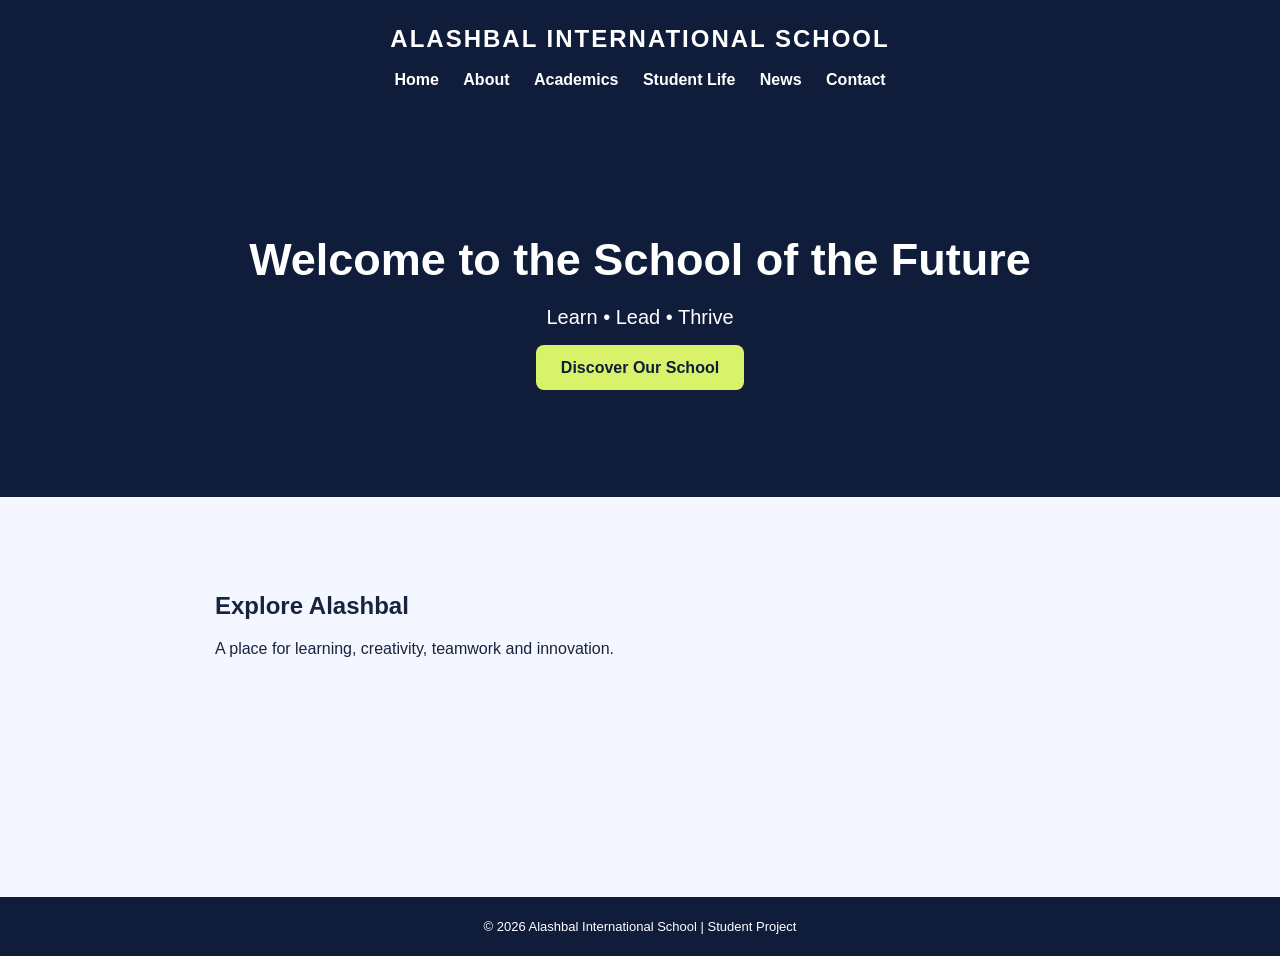
<file: index.html>
<!DOCTYPE html>
<html lang="en">
<head>
    <meta charset="UTF-8">
    <meta name="viewport" content="width=device-width, initial-scale=1.0">
    <title>Alashbal International School</title>
    <link rel="stylesheet" href="style.css">
</head>
<body>

<header>
    <h2>ALASHBAL INTERNATIONAL SCHOOL</h2>
    <nav>
        <a href="index.html">Home</a>
        <a href="about.html">About</a>
        <a href="academics.html">Academics</a>
        <a href="student-life.html">Student Life</a>
        <a href="news.html">News</a>
        <a href="contact.html">Contact</a>
    </nav>
</header>

<section class="hero">
    <h1>Welcome to the School of the Future</h1>
    <p>Learn • Lead • Thrive</p>
    <a class="button" href="about.html">Discover Our School</a>
</section>

<section class="content">
    <h2>Explore Alashbal</h2>
    <p>A place for learning, creativity, teamwork and innovation.</p>
</section>

<footer>© 2026 Alashbal International School | Student Project</footer>

</body>
</html>
</file>
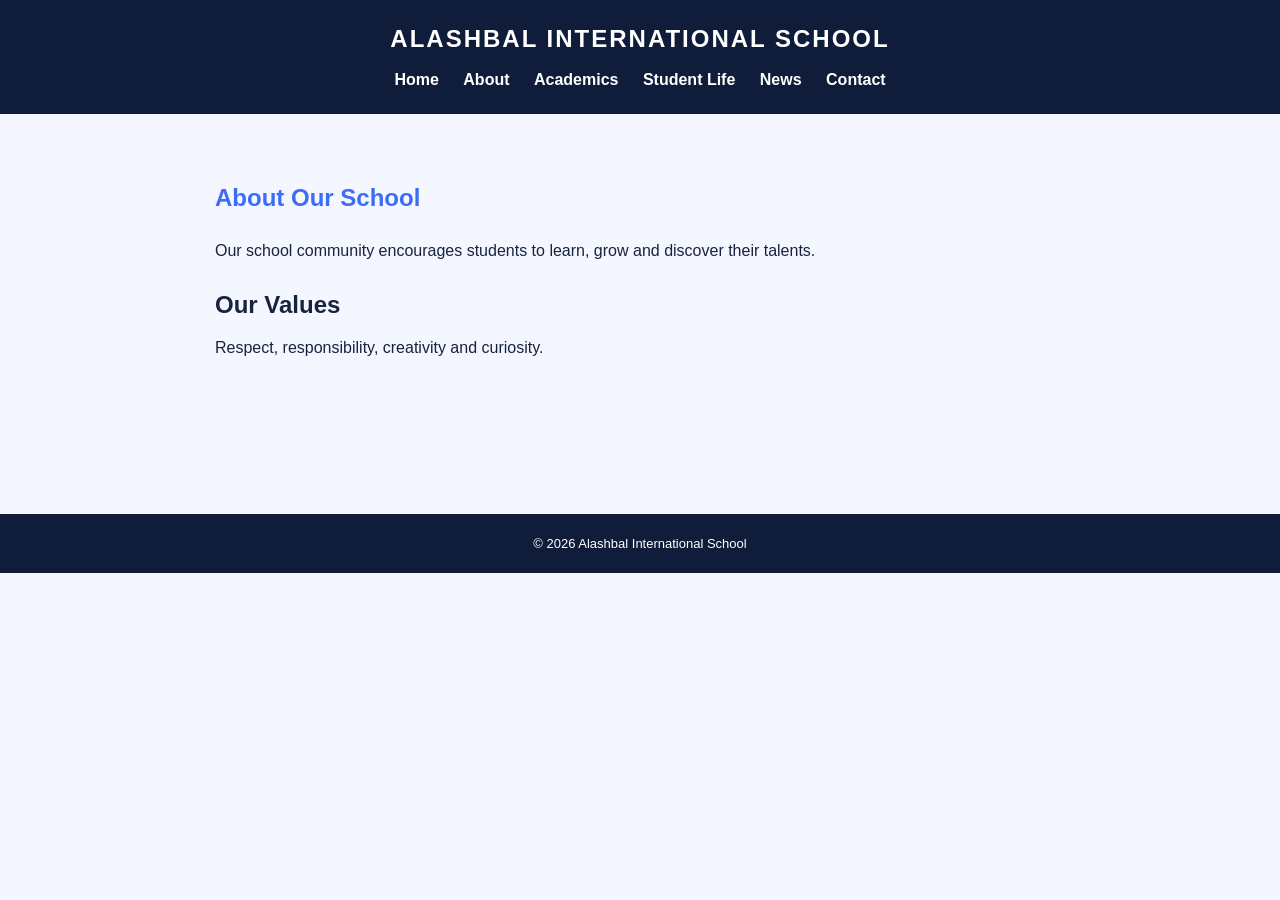
<file: about.html>
<!DOCTYPE html>
<html lang="en">
<head>
    <meta charset="UTF-8">
    <meta name="viewport" content="width=device-width, initial-scale=1.0">
    <title>About Us</title>
    <link rel="stylesheet" href="style.css">
</head>
<body>
<header>
    <h2>ALASHBAL INTERNATIONAL SCHOOL</h2>
    <nav>
        <a href="index.html">Home</a>
        <a href="about.html">About</a>
        <a href="academics.html">Academics</a>
        <a href="student-life.html">Student Life</a>
        <a href="news.html">News</a>
        <a href="contact.html">Contact</a>
    </nav>
</header>

<section class="content">
    <h1>About Our School</h1>
    <p>Our school community encourages students to learn, grow and discover their talents.</p>
    <h2>Our Values</h2>
    <p>Respect, responsibility, creativity and curiosity.</p>
</section>

<footer>© 2026 Alashbal International School</footer>
</body>
</html>
</file>
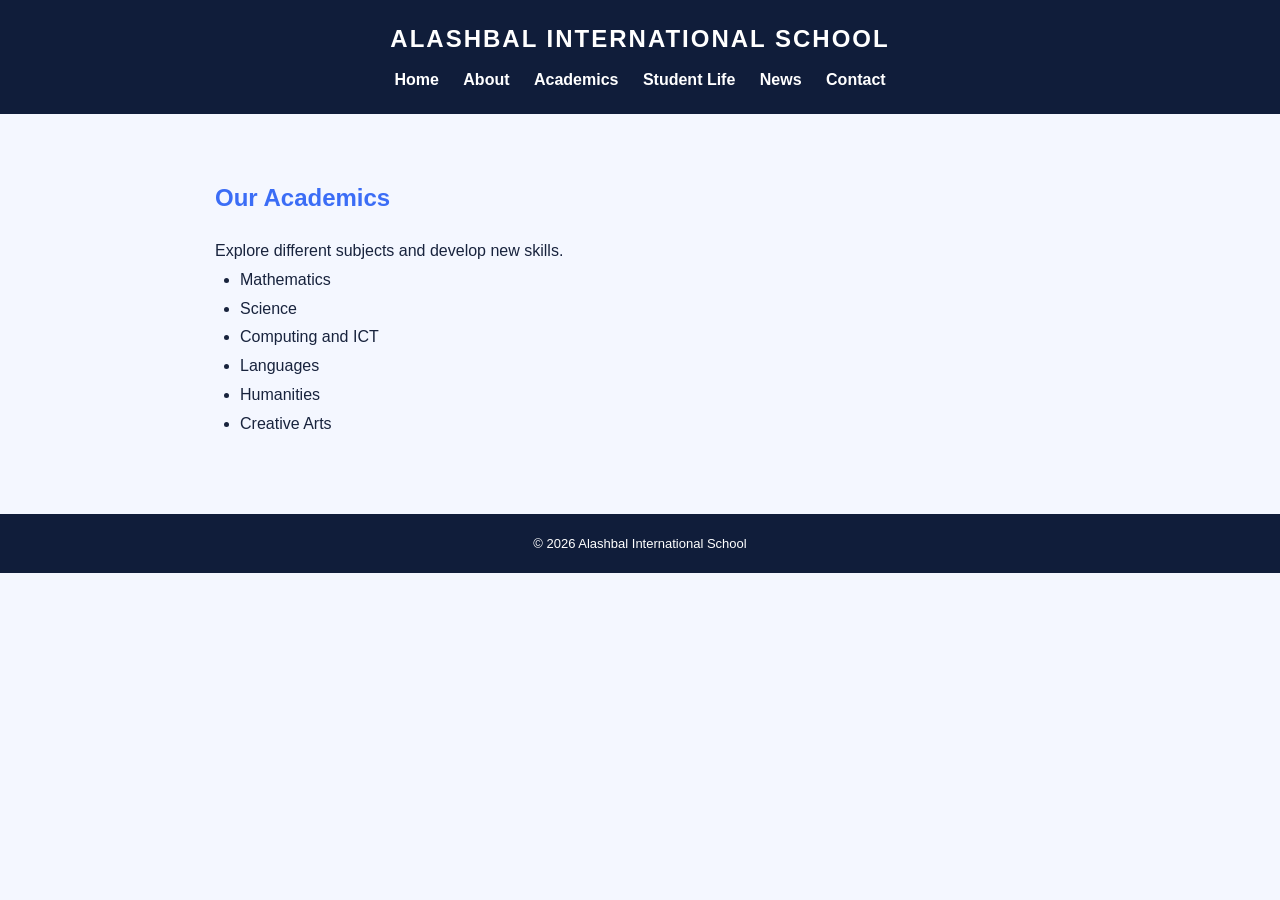
<file: academics.html>
<!DOCTYPE html>
<html lang="en">
<head>
    <meta charset="UTF-8">
    <meta name="viewport" content="width=device-width, initial-scale=1.0">
    <title>Academics</title>
    <link rel="stylesheet" href="style.css">
</head>
<body>
<header>
    <h2>ALASHBAL INTERNATIONAL SCHOOL</h2>
    <nav>
        <a href="index.html">Home</a>
        <a href="about.html">About</a>
        <a href="academics.html">Academics</a>
        <a href="student-life.html">Student Life</a>
        <a href="news.html">News</a>
        <a href="contact.html">Contact</a>
    </nav>
</header>

<section class="content">
    <h1>Our Academics</h1>
    <p>Explore different subjects and develop new skills.</p>
    <ul>
        <li>Mathematics</li>
        <li>Science</li>
        <li>Computing and ICT</li>
        <li>Languages</li>
        <li>Humanities</li>
        <li>Creative Arts</li>
    </ul>
</section>

<footer>© 2026 Alashbal International School</footer>
</body>
</html>
</file>
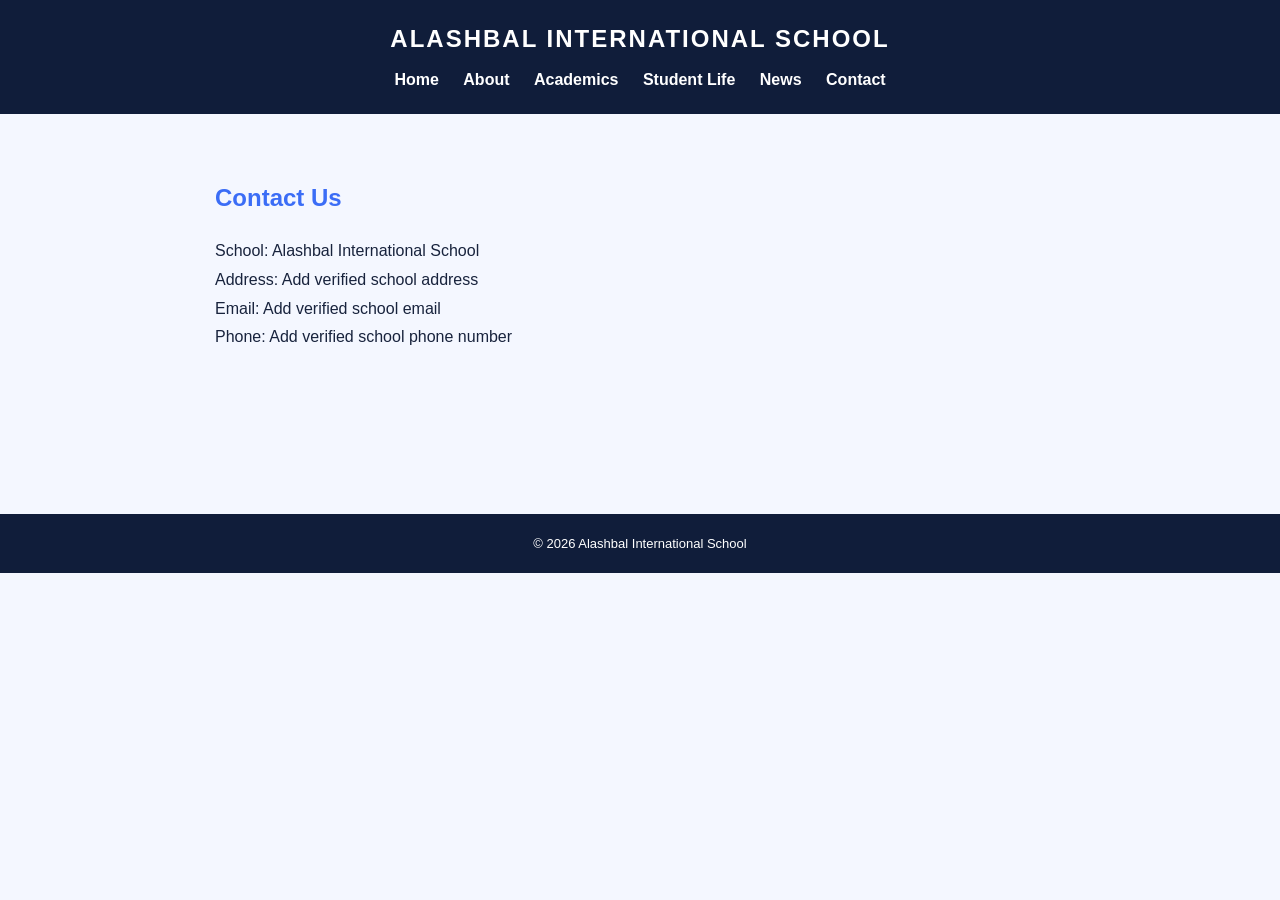
<file: contact.html>
<!DOCTYPE html>
<html lang="en">
<head>
    <meta charset="UTF-8">
    <meta name="viewport" content="width=device-width, initial-scale=1.0">
    <title>Contact Us</title>
    <link rel="stylesheet" href="style.css">
</head>
<body>
<header>
    <h2>ALASHBAL INTERNATIONAL SCHOOL</h2>
    <nav>
        <a href="index.html">Home</a>
        <a href="about.html">About</a>
        <a href="academics.html">Academics</a>
        <a href="student-life.html">Student Life</a>
        <a href="news.html">News</a>
        <a href="contact.html">Contact</a>
    </nav>
</header>

<section class="content">
    <h1>Contact Us</h1>
    <p>School: Alashbal International School</p>
    <p>Address: Add verified school address</p>
    <p>Email: Add verified school email</p>
    <p>Phone: Add verified school phone number</p>
</section>

<footer>© 2026 Alashbal International School</footer>
</body>
</html>
</file>
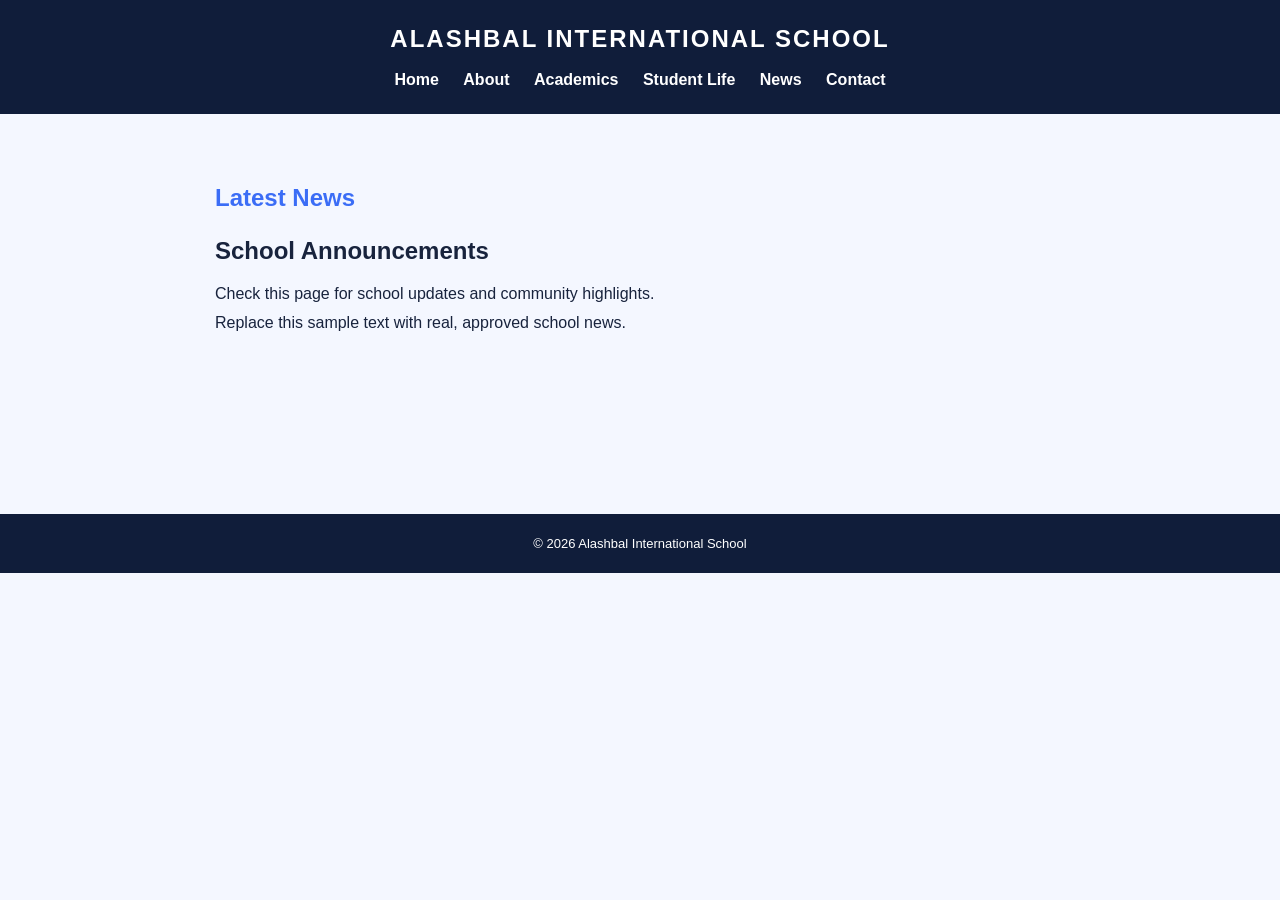
<file: news.html>
<!DOCTYPE html>
<html lang="en">
<head>
    <meta charset="UTF-8">
    <meta name="viewport" content="width=device-width, initial-scale=1.0">
    <title>School News</title>
    <link rel="stylesheet" href="style.css">
</head>
<body>
<header>
    <h2>ALASHBAL INTERNATIONAL SCHOOL</h2>
    <nav>
        <a href="index.html">Home</a>
        <a href="about.html">About</a>
        <a href="academics.html">Academics</a>
        <a href="student-life.html">Student Life</a>
        <a href="news.html">News</a>
        <a href="contact.html">Contact</a>
    </nav>
</header>

<section class="content">
    <h1>Latest News</h1>
    <h2>School Announcements</h2>
    <p>Check this page for school updates and community highlights.</p>
    <p>Replace this sample text with real, approved school news.</p>
</section>

<footer>© 2026 Alashbal International School</footer>
</body>
</html>
</file>
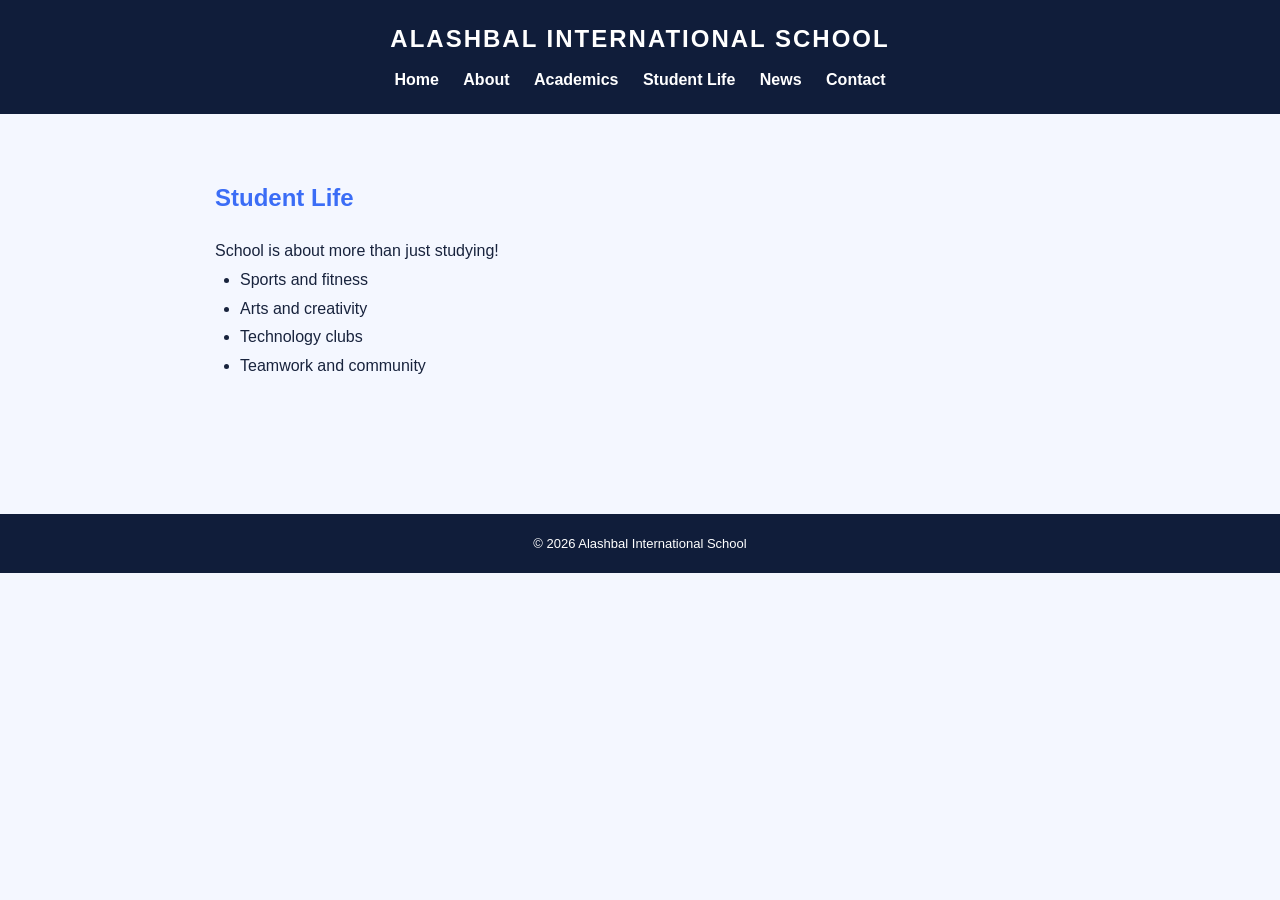
<file: student-life.html>
<!DOCTYPE html>
<html lang="en">
<head>
    <meta charset="UTF-8">
    <meta name="viewport" content="width=device-width, initial-scale=1.0">
    <title>Student Life</title>
    <link rel="stylesheet" href="style.css">
</head>
<body>
<header>
    <h2>ALASHBAL INTERNATIONAL SCHOOL</h2>
    <nav>
        <a href="index.html">Home</a>
        <a href="about.html">About</a>
        <a href="academics.html">Academics</a>
        <a href="student-life.html">Student Life</a>
        <a href="news.html">News</a>
        <a href="contact.html">Contact</a>
    </nav>
</header>

<section class="content">
    <h1>Student Life</h1>
    <p>School is about more than just studying!</p>
    <ul>
        <li>Sports and fitness</li>
        <li>Arts and creativity</li>
        <li>Technology clubs</li>
        <li>Teamwork and community</li>
    </ul>
</section>

<footer>© 2026 Alashbal International School</footer>
</body>
</html>
</file>
<file: style.css>
* {
    margin: 0;
    padding: 0;
    box-sizing: border-box;
}

body {
    font-family: Arial, sans-serif;
    background: #f4f7ff;
    color: #18233d;
}

header {
    background: #101d3a;
    color: white;
    padding: 25px;
    text-align: center;
}

header h2 {
    margin-bottom: 18px;
    letter-spacing: 2px;
}

nav a {
    color: white;
    text-decoration: none;
    margin: 10px;
    font-weight: bold;
}

nav a:hover {
    color: #d8f36a;
}

.hero {
    background: #101d3a;
    color: white;
    text-align: center;
    padding: 120px 20px;
}

.hero h1 {
    font-size: 45px;
    margin-bottom: 20px;
}

.hero p {
    font-size: 20px;
    margin-bottom: 30px;
}

.button {
    background: #d8f36a;
    color: #101d3a;
    padding: 14px 25px;
    text-decoration: none;
    border-radius: 8px;
    font-weight: bold;
}

.button:hover {
    background: white;
}

.content {
    max-width: 900px;
    margin: auto;
    padding: 70px 25px;
    min-height: 400px;
}

.content h1 {
    color: #3b6df6;
    margin-bottom: 25px;
}

.content h2 {
    margin: 25px 0 15px;
}

.content p, .content li {
    line-height: 1.8;
}

.content ul {
    padding-left: 25px;
}

footer {
    background: #101d3a;
    color: white;
    text-align: center;
    padding: 22px;
    font-size: 13px;
}

@media (max-width: 600px) {
    header {
        padding: 18px 10px;
    }

    nav a {
        display: inline-block;
        margin: 6px;
        font-size: 13px;
    }

    .hero h1 {
        font-size: 32px;
    }
}
</file>
